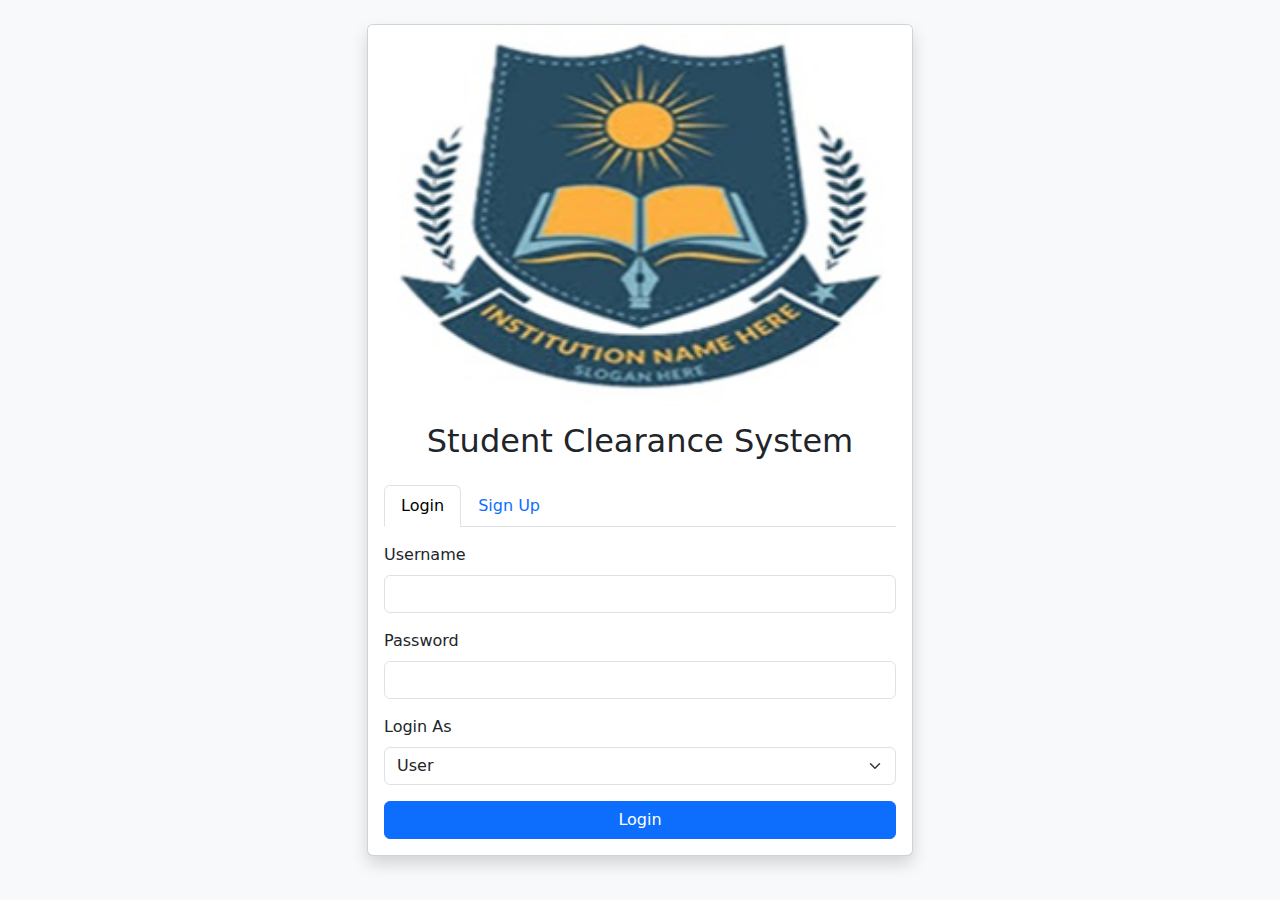
<file: index.html>
<!DOCTYPE html>
<html lang="en">
<head>
    <meta charset="UTF-8">
    <meta name="viewport" content="width=device-width, initial-scale=1.0">
    <title>Student Clearance System - Login</title>
    <link href="https://cdn.jsdelivr.net/npm/bootstrap@5.3.0/dist/css/bootstrap.min.css" rel="stylesheet">
    <link href="css/styles.css" rel="stylesheet">
</head>
<body>
    <div class="container">
        <div class="row justify-content-center align-items-center min-vh-100">
            <div class="col-md-6">
                <div class="card shadow">
                    <img src="image/school-logo.jpeg?height=200&width=200" alt="University Logo" class="card-img-top">
                    <div class="card-body">
                        <h2 class="text-center mb-4">Student Clearance System</h2>
                        <ul class="nav nav-tabs mb-3" id="loginTabs" role="tablist">
                            <li class="nav-item" role="presentation">
                                <button class="nav-link active" id="login-tab" data-bs-toggle="tab" data-bs-target="#login" type="button" role="tab" aria-controls="login" aria-selected="true">Login</button>
                            </li>
                            <li class="nav-item" role="presentation">
                                <button class="nav-link" id="signup-tab" data-bs-toggle="tab" data-bs-target="#signup" type="button" role="tab" aria-controls="signup" aria-selected="false">Sign Up</button>
                            </li>
                        </ul>
                        <div class="tab-content" id="loginTabsContent">
                            <div class="tab-pane fade show active" id="login" role="tabpanel" aria-labelledby="login-tab">
                                <form id="loginForm">
                                    <div class="mb-3">
                                        <label for="username" class="form-label">Username</label>
                                        <input type="text" class="form-control" id="username" required>
                                    </div>
                                    <div class="mb-3">
                                        <label for="password" class="form-label">Password</label>
                                        <input type="password" class="form-control" id="password" required>
                                    </div>
                                    <div class="mb-3">
                                        <label for="userType" class="form-label">Login As</label>
                                        <select class="form-select" id="userType">
                                            <option value="user">User</option>
                                            <option value="admin">Admin</option>
                                        </select>
                                    </div>
                                    <button type="submit" class="btn btn-primary w-100">Login</button>
                                </form>
                            </div>
                            <div class="tab-pane fade" id="signup" role="tabpanel" aria-labelledby="signup-tab">
                                <form id="signupForm">
                                    <div class="mb-3">
                                        <label for="newUsername" class="form-label">Username</label>
                                        <input type="text" class="form-control" id="newUsername" required>
                                    </div>
                                    <div class="mb-3">
                                        <label for="newPassword" class="form-label">Password</label>
                                        <input type="password" class="form-control" id="newPassword" required>
                                    </div>
                                    <div class="mb-3">
                                        <label for="confirmPassword" class="form-label">Confirm Password</label>
                                        <input type="password" class="form-control" id="confirmPassword" required>
                                    </div>
                                    <div class="mb-3">
                                        <label for="email" class="form-label">Email</label>
                                        <input type="email" class="form-control" id="email" required>
                                    </div>
                                    <button type="submit" class="btn btn-success w-100">Sign Up</button>
                                </form>
                            </div>
                        </div>
                    </div>
                </div>
            </div>
        </div>
    </div>

    <script src="https://cdn.jsdelivr.net/npm/bootstrap@5.3.0/dist/js/bootstrap.bundle.min.js"></script>
    <script src="js/main.js"></script>
</body>
</html>
</file>
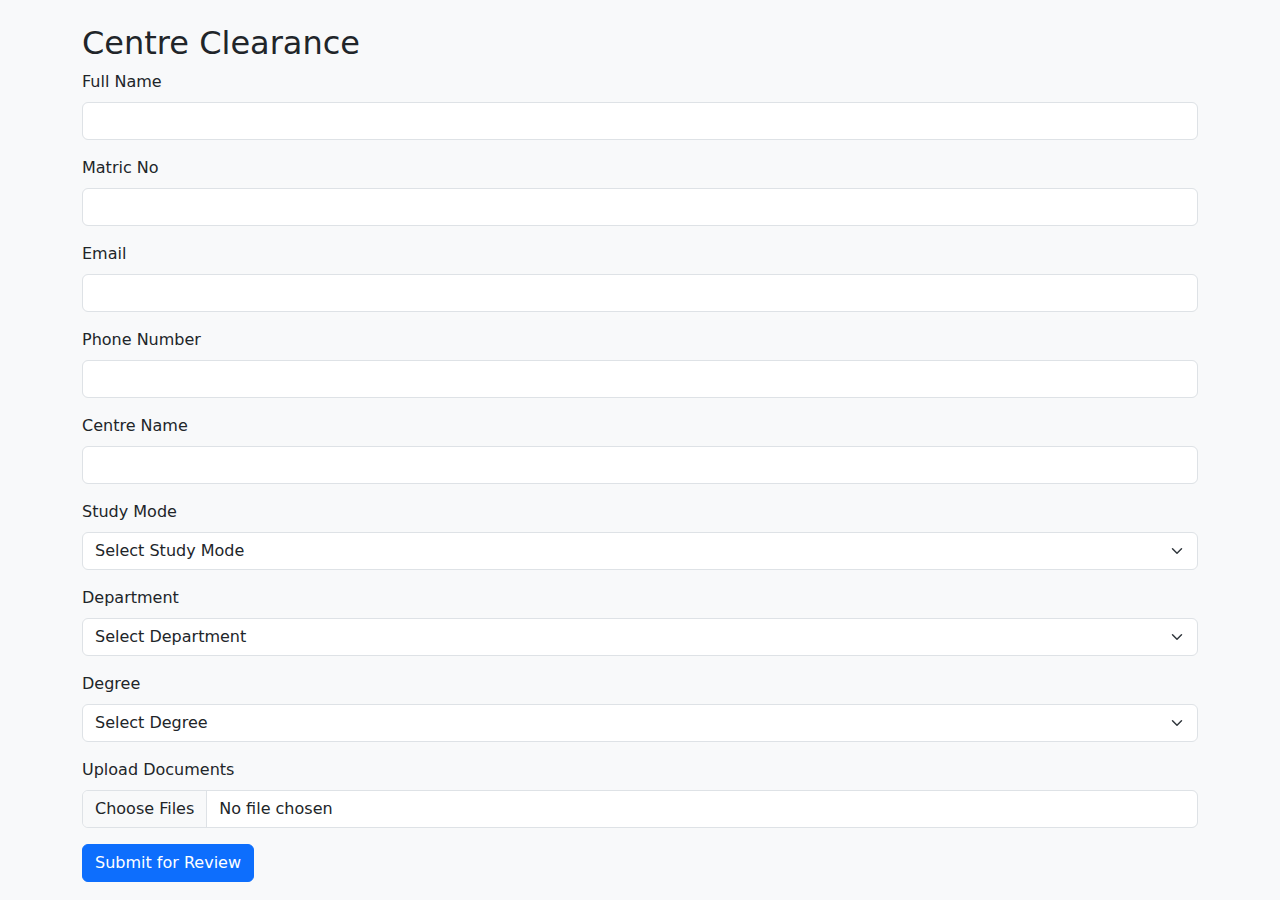
<file: academic-clearance.html>
<!DOCTYPE html>
<html lang="en">
<head>
    <meta charset="UTF-8">
    <meta name="viewport" content="width=device-width, initial-scale=1.0">
    <title>Centre Clearance - Student Clearance System</title>
    <link href="https://cdn.jsdelivr.net/npm/bootstrap@5.3.0/dist/css/bootstrap.min.css" rel="stylesheet">
    <link href="css/styles.css" rel="stylesheet">
</head>
<body>
    <!-- Include the same navbar as in user-dashboard.html -->

    <div class="container mt-4">
        <h2>Centre Clearance</h2>
        <form id="centreClearanceForm">
            <div class="mb-3">
                <label for="fullName" class="form-label">Full Name</label>
                <input type="text" class="form-control" id="fullName" required>
            </div>
            <div class="mb-3">
                <label for="matricNo" class="form-label">Matric No</label>
                <input type="text" class="form-control" id="matricNo" required>
            </div>
            <div class="mb-3">
                <label for="email" class="form-label">Email</label>
                <input type="email" class="form-control" id="email" required>
            </div>
            <div class="mb-3">
                <label for="phoneNumber" class="form-label">Phone Number</label>
                <input type="tel" class="form-control" id="phoneNumber" required>
            </div>
            <div class="mb-3">
                <label for="centreName" class="form-label">Centre Name</label>
                <input type="text" class="form-control" id="centreName" required>
            </div>
            <div class="mb-3">
                <label for="studyMode" class="form-label">Study Mode</label>
                <select class="form-select" id="studyMode" required>
                    <option value="">Select Study Mode</option>
                    <option value="fulltime">Full-time</option>
                    <option value="parttime">Part-time</option>
                </select>
            </div>
            <div class="mb-3">
                <label for="department" class="form-label">Department</label>
                <select class="form-select" id="department" required>
                    <option value="">Select Department</option>
                    <!-- Add department options dynamically using JavaScript -->
                </select>
            </div>
            <div class="mb-3">
                <label for="degree" class="form-label">Degree</label>
                <select class="form-select" id="degree" required>
                    <option value="">Select Degree</option>
                    <option value="bsc">BSc</option>
                    <option value="msc">MSc</option>
                    <option value="phd">PhD</option>
                </select>
            </div>
            <div class="mb-3">
                <label for="documents" class="form-label">Upload Documents</label>
                <input type="file" class="form-control" id="documents" multiple>
            </div>
            <button type="submit" class="btn btn-primary">Submit for Review</button>
        </form>
    </div>

    <script src="https://cdn.jsdelivr.net/npm/bootstrap@5.3.0/dist/js/bootstrap.bundle.min.js"></script>
    <script src="js/main.js"></script>
</body>
</html>
</file>
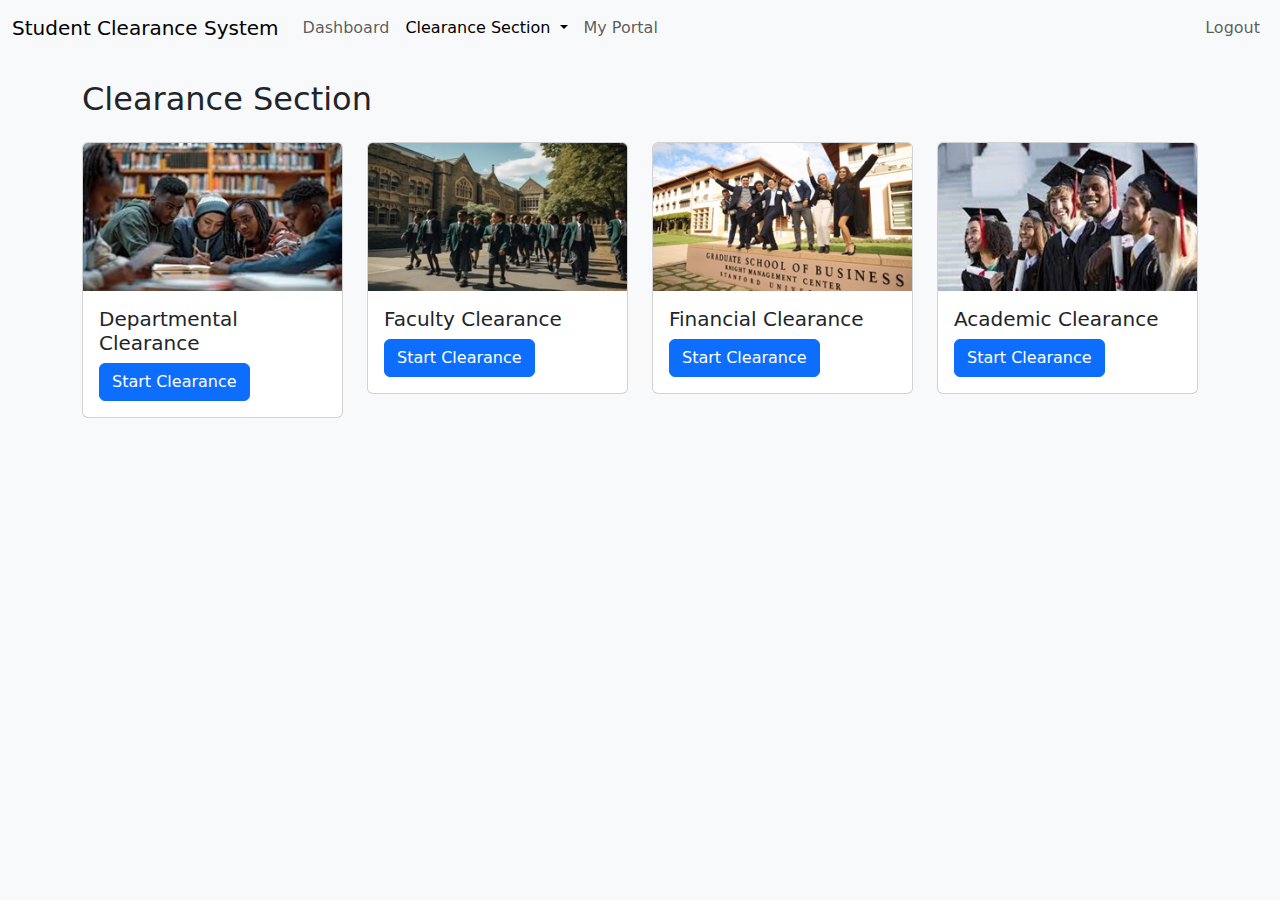
<file: clearance-section.html>
<!DOCTYPE html>
<html lang="en">
<head>
    <meta charset="UTF-8">
    <meta name="viewport" content="width=device-width, initial-scale=1.0">
    <title>Clearance Section - Student Clearance System</title>
    <link href="https://cdn.jsdelivr.net/npm/bootstrap@5.3.0/dist/css/bootstrap.min.css" rel="stylesheet">
    <link href="css/styles.css" rel="stylesheet">
</head>
<body>
    <nav class="navbar navbar-expand-lg navbar-light bg-light">
        <div class="container-fluid">
            <a class="navbar-brand" href="#">Student Clearance System</a>
            <button class="navbar-toggler" type="button" data-bs-toggle="collapse" data-bs-target="#navbarNav" aria-controls="navbarNav" aria-expanded="false" aria-label="Toggle navigation">
                <span class="navbar-toggler-icon"></span>
            </button>
            <div class="collapse navbar-collapse" id="navbarNav">
                <ul class="navbar-nav">
                    <li class="nav-item">
                        <a class="nav-link" href="user-dashboard.html">Dashboard</a>
                    </li>
                    <li class="nav-item dropdown">
                        <a class="nav-link dropdown-toggle active" href="#" id="clearanceDropdown" role="button" data-bs-toggle="dropdown" aria-expanded="false">
                            Clearance Section
                        </a>
                        <ul class="dropdown-menu" aria-labelledby="clearanceDropdown">
                            <li><a class="dropdown-item" href="departmental-clearance.html">Departmental Clearance</a></li>
                            <li><a class="dropdown-item" href="faculty-clearance.html">Faculty Clearance</a></li>
                            <li><a class="dropdown-item" href="financial-clearance.html">Financial Clearance</a></li>
                            <li><a class="dropdown-item" href="academic-clearance.html">Academic Clearance</a></li>
                        </ul>
                    </li>
                    <li class="nav-item">
                        <a class="nav-link" href="my-portal.html">My Portal</a>
                    </li>
                </ul>
                <ul class="navbar-nav ms-auto">
                    <li class="nav-item">
                        <a class="nav-link" href="#" id="logoutBtn">Logout</a>
                    </li>
                </ul>
            </div>
        </div>
    </nav>

    <div class="container mt-4">
        <h2>Clearance Section</h2>
        <div class="row mt-4">
            <div class="col-md-3">
                <div class="card">
                    <img src="image/departmental.jpeg" class="card-img-top" alt="Departmental Clearance">
                    <div class="card-body">
                        <h5 class="card-title">Departmental Clearance</h5>
                        <a href="departmental-clearance.html" class="btn btn-primary">Start Clearance</a>
                    </div>
                </div>
            </div>
            <div class="col-md-3">
                <div class="card">
                    <img src="image/faculty.jpg" class="card-img-top" alt="Faculty Clearance">
                    <div class="card-body">
                        <h5 class="card-title">Faculty Clearance</h5>
                        <a href="faculty-clearance.html" class="btn btn-primary">Start Clearance</a>
                    </div>
                </div>
            </div>
            <div class="col-md-3">
                <div class="card">
                    <img src="image/financial.png" class="card-img-top" alt="Financial Clearance">
                    <div class="card-body">
                        <h5 class="card-title">Financial Clearance</h5>
                        <a href="financial-clearance.html" class="btn btn-primary">Start Clearance</a>
                    </div>
                </div>
            </div>
            <div class="col-md-3">
                <div class="card">
                    <img src="image/academic.jpeg" class="card-img-top" alt="Academic Clearance">
                    <div class="card-body">
                        <h5 class="card-title">Academic Clearance</h5>
                        <a href="academic-clearance.html" class="btn btn-primary">Start Clearance</a>
                    </div>
                </div>
            </div>
        </div>
    </div>

    <script src="https://cdn.jsdelivr.net/npm/bootstrap@5.3.0/dist/js/bootstrap.bundle.min.js"></script>
    <script src="js/main.js"></script>
</body>
</html>
</file>
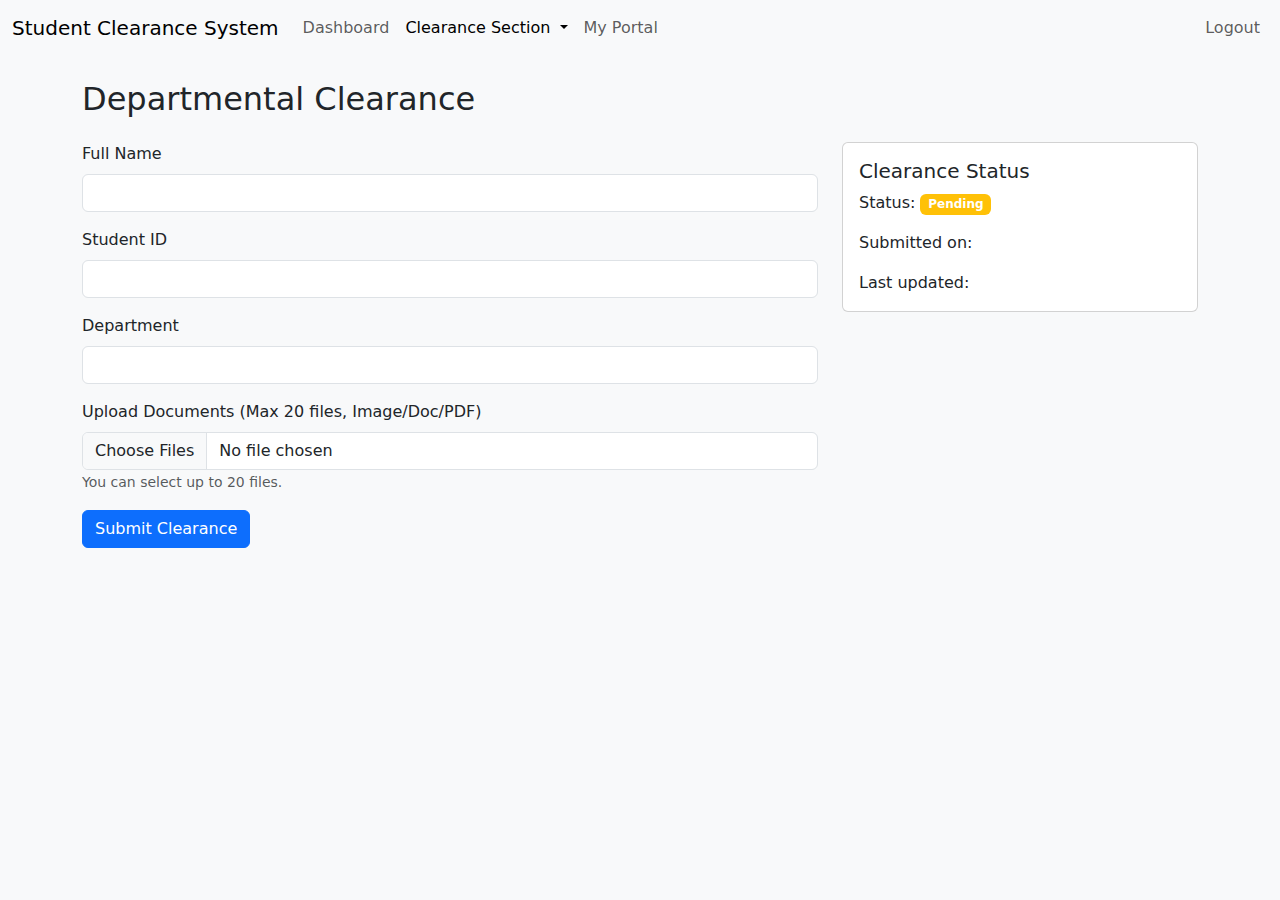
<file: departmental-clearance.html>
<!DOCTYPE html>
<html lang="en">
<head>
    <meta charset="UTF-8">
    <meta name="viewport" content="width=device-width, initial-scale=1.0">
    <title>Departmental Clearance - Student Clearance System</title>
    <link href="https://cdn.jsdelivr.net/npm/bootstrap@5.3.0/dist/css/bootstrap.min.css" rel="stylesheet">
    <link href="css/styles.css" rel="stylesheet">
</head>
<body>
    <nav class="navbar navbar-expand-lg navbar-light bg-light">
        <div class="container-fluid">
            <a class="navbar-brand" href="#">Student Clearance System</a>
            <button class="navbar-toggler" type="button" data-bs-toggle="collapse" data-bs-target="#navbarNav" aria-controls="navbarNav" aria-expanded="false" aria-label="Toggle navigation">
                <span class="navbar-toggler-icon"></span>
            </button>
            <div class="collapse navbar-collapse" id="navbarNav">
                <ul class="navbar-nav">
                    <li class="nav-item">
                        <a class="nav-link" href="user-dashboard.html">Dashboard</a>
                    </li>
                    <li class="nav-item dropdown">
                        <a class="nav-link dropdown-toggle active" href="#" id="clearanceDropdown" role="button" data-bs-toggle="dropdown" aria-expanded="false">
                            Clearance Section
                        </a>
                        <ul class="dropdown-menu" aria-labelledby="clearanceDropdown">
                            <li><a class="dropdown-item active" href="departmental-clearance.html">Departmental Clearance</a></li>
                            <li><a class="dropdown-item" href="faculty-clearance.html">Faculty Clearance</a></li>
                            <li><a class="dropdown-item" href="financial-clearance.html">Financial Clearance</a></li>
                            <li><a class="dropdown-item" href="academic-clearance.html">Academic Clearance</a></li>
                        </ul>
                    </li>
                    <li class="nav-item">
                        <a class="nav-link" href="my-portal.html">My Portal</a>
                    </li>
                </ul>
                <ul class="navbar-nav ms-auto">
                    <li class="nav-item">
                        <a class="nav-link" href="#" id="logoutBtn">Logout</a>
                    </li>
                </ul>
            </div>
        </div>
    </nav>

    <div class="container mt-4">
        <h2>Departmental Clearance</h2>
        <div class="row mt-4">
            <div class="col-md-8">
                <form id="departmentalClearanceForm">
                    <div class="mb-3">
                        <label for="studentName" class="form-label">Full Name</label>
                        <input type="text" class="form-control" id="studentName" required>
                    </div>
                    <div class="mb-3">
                        <label for="studentId" class="form-label">Student ID</label>
                        <input type="text" class="form-control" id="studentId" required>
                    </div>
                    <div class="mb-3">
                        <label for="department" class="form-label">Department</label>
                        <input type="text" class="form-control" id="department" required>
                    </div>
                    <div class="mb-3">
                        <label for="clearanceFiles" class="form-label">Upload Documents (Max 20 files, Image/Doc/PDF)</label>
                        <input type="file" class="form-control" id="clearanceFiles" multiple accept=".jpg,.jpeg,.png,.doc,.docx,.pdf" required>
                        <small class="form-text text-muted">You can select up to 20 files.</small>
                    </div>
                    <div id="fileList" class="mb-3"></div>
                    <div id="fileSpecifications" class="mb-3"></div>
                    <button type="submit" class="btn btn-primary">Submit Clearance</button>
                </form>
            </div>
            <div class="col-md-4">
                <div class="card">
                    <div class="card-body">
                        <h5 class="card-title">Clearance Status</h5>
                        <p class="card-text">Status: <span id="clearanceStatus" class="badge bg-warning">Pending</span></p>
                        <p class="card-text">Submitted on: <span id="submissionDate"></span></p>
                        <p class="card-text">Last updated: <span id="lastUpdated"></span></p>
                    </div>
                </div>
            </div>
        </div>
    </div>

    <script src="https://cdn.jsdelivr.net/npm/bootstrap@5.3.0/dist/js/bootstrap.bundle.min.js"></script>
    <script src="js/main.js"></script>
    <script>
        document.addEventListener('DOMContentLoaded', function() {
            const clearanceFiles = document.getElementById('clearanceFiles');
            const fileList = document.getElementById('fileList');
            const fileSpecifications = document.getElementById('fileSpecifications');
            const departmentalClearanceForm = document.getElementById('departmentalClearanceForm');

            clearanceFiles.addEventListener('change', function() {
                if (this.files.length > 20) {
                    alert('You can only upload a maximum of 20 files.');
                    this.value = '';
                    fileList.innerHTML = '';
                    fileSpecifications.innerHTML = '';
                    return;
                }

                fileList.innerHTML = '';
                fileSpecifications.innerHTML = '';
                for (let i = 0; i < this.files.length; i++) {
                    const file = this.files[i];
                    const li = document.createElement('li');
                    li.textContent = file.name;
                    fileList.appendChild(li);

                    const specDiv = document.createElement('div');
                    specDiv.innerHTML = `
                        <label for="spec-${i}" class="form-label">Specify document type for ${file.name}</label>
                        <input type="text" class="form-control" id="spec-${i}" required>
                    `;
                    fileSpecifications.appendChild(specDiv);
                }
            });

            departmentalClearanceForm.addEventListener('submit', function(e) {
                e.preventDefault();
                // Here you would typically send the form data to your server
                // For this example, we'll just show an alert and update the status
                alert('Clearance submitted successfully!');
                document.getElementById('clearanceStatus').textContent = 'Submitted';
                document.getElementById('clearanceStatus').className = 'badge bg-info';
                document.getElementById('submissionDate').textContent = new Date().toLocaleString();
                document.getElementById('lastUpdated').textContent = new Date().toLocaleString();
            });
        });
    </script>
</body>
</html>
</file>
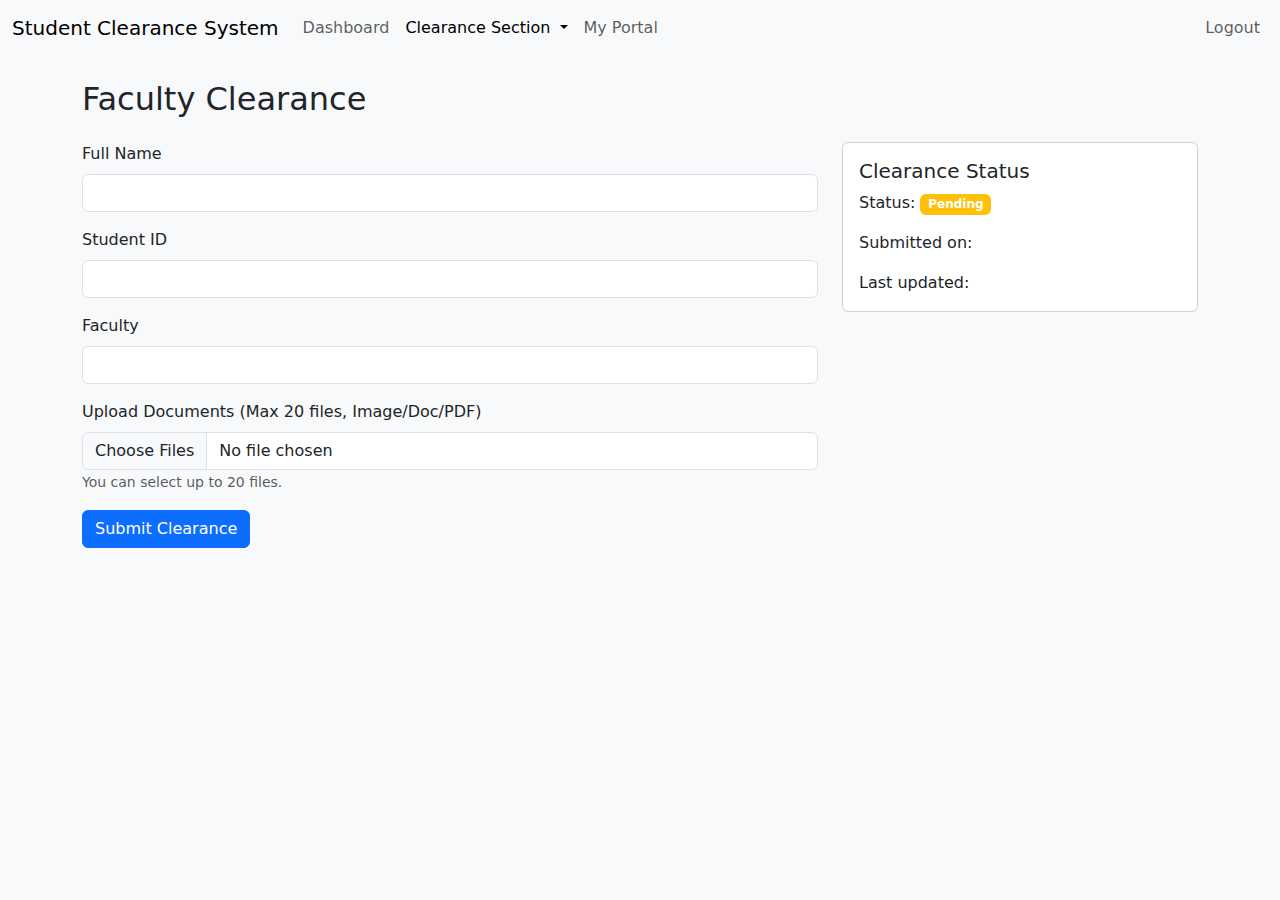
<file: faculty-clearance.html>
<!DOCTYPE html>
<html lang="en">
<head>
    <meta charset="UTF-8">
    <meta name="viewport" content="width=device-width, initial-scale=1.0">
    <title>Faculty Clearance - Student Clearance System</title>
    <link href="https://cdn.jsdelivr.net/npm/bootstrap@5.3.0/dist/css/bootstrap.min.css" rel="stylesheet">
    <link href="css/styles.css" rel="stylesheet">
</head>
<body>
    <nav class="navbar navbar-expand-lg navbar-light bg-light">
        <div class="container-fluid">
            <a class="navbar-brand" href="#">Student Clearance System</a>
            <button class="navbar-toggler" type="button" data-bs-toggle="collapse" data-bs-target="#navbarNav" aria-controls="navbarNav" aria-expanded="false" aria-label="Toggle navigation">
                <span class="navbar-toggler-icon"></span>
            </button>
            <div class="collapse navbar-collapse" id="navbarNav">
                <ul class="navbar-nav">
                    <li class="nav-item">
                        <a class="nav-link" href="user-dashboard.html">Dashboard</a>
                    </li>
                    <li class="nav-item dropdown">
                        <a class="nav-link dropdown-toggle active" href="#" id="clearanceDropdown" role="button" data-bs-toggle="dropdown" aria-expanded="false">
                            Clearance Section
                        </a>
                        <ul class="dropdown-menu" aria-labelledby="clearanceDropdown">
                            <li><a class="dropdown-item" href="departmental-clearance.html">Departmental Clearance</a></li>
                            <li><a class="dropdown-item active" href="faculty-clearance.html">Faculty Clearance</a></li>
                            <li><a class="dropdown-item" href="financial-clearance.html">Financial Clearance</a></li>
                            <li><a class="dropdown-item" href="academic-clearance.html">Academic Clearance</a></li>
                        </ul>
                    </li>
                    <li class="nav-item">
                        <a class="nav-link" href="my-portal.html">My Portal</a>
                    </li>
                </ul>
                <ul class="navbar-nav ms-auto">
                    <li class="nav-item">
                        <a class="nav-link" href="#" id="logoutBtn">Logout</a>
                    </li>
                </ul>
            </div>
        </div>
    </nav>

    <div class="container mt-4">
        <h2>Faculty Clearance</h2>
        <div class="row mt-4">
            <div class="col-md-8">
                <form id="facultyClearanceForm">
                    <div class="mb-3">
                        <label for="studentName" class="form-label">Full Name</label>
                        <input type="text" class="form-control" id="studentName" required>
                    </div>
                    <div class="mb-3">
                        <label for="studentId" class="form-label">Student ID</label>
                        <input type="text" class="form-control" id="studentId" required>
                    </div>
                    <div class="mb-3">
                        <label for="faculty" class="form-label">Faculty</label>
                        <input type="text" class="form-control" id="faculty" required>
                    </div>
                    <div class="mb-3">
                        <label for="clearanceFiles" class="form-label">Upload Documents (Max 20 files, Image/Doc/PDF)</label>
                        <input type="file" class="form-control" id="clearanceFiles" multiple accept=".jpg,.jpeg,.png,.doc,.docx,.pdf" required>
                        <small class="form-text text-muted">You can select up to 20 files.</small>
                    </div>
                    <div id="fileList" class="mb-3"></div>
                    <div id="fileSpecifications" class="mb-3"></div>
                    <button type="submit" class="btn btn-primary">Submit Clearance</button>
                </form>
            </div>
            <div class="col-md-4">
                <div class="card">
                    <div class="card-body">
                        <h5 class="card-title">Clearance Status</h5>
                        <p class="card-text">Status: <span id="clearanceStatus" class="badge bg-warning">Pending</span></p>
                        <p class="card-text">Submitted on: <span id="submissionDate"></span></p>
                        <p class="card-text">Last updated: <span id="lastUpdated"></span></p>
                    </div>
                </div>
            </div>
        </div>
    </div>

    <script src="https://cdn.jsdelivr.net/npm/bootstrap@5.3.0/dist/js/bootstrap.bundle.min.js"></script>
    <script src="js/main.js"></script>
    <script>
        document.addEventListener('DOMContentLoaded', function() {
            const clearanceFiles = document.getElementById('clearanceFiles');
            const fileList = document.getElementById('fileList');
            const fileSpecifications = document.getElementById('fileSpecifications');
            const facultyClearanceForm = document.getElementById('facultyClearanceForm');

            clearanceFiles.addEventListener('change', function() {
                if (this.files.length > 20) {
                    alert('You can only upload a maximum of 20 files.');
                    this.value = '';
                    fileList.innerHTML = '';
                    fileSpecifications.innerHTML = '';
                    return;
                }

                fileList.innerHTML = '';
                fileSpecifications.innerHTML = '';
                for (let i = 0; i < this.files.length; i++) {
                    const file = this.files[i];
                    const li = document.createElement('li');
                    li.textContent = file.name;
                    fileList.appendChild(li);

                    const specDiv = document.createElement('div');
                    specDiv.innerHTML = `
                        <label for="spec-${i}" class="form-label">Specify document type for ${file.name}</label>
                        <input type="text" class="form-control" id="spec-${i}" required>
                    `;
                    fileSpecifications.appendChild(specDiv);
                }
            });

            facultyClearanceForm.addEventListener('submit', function(e) {
                e.preventDefault();
                // Here you would typically send the form data to your server
                // For this example, we'll just show an alert and update the status
                alert('Clearance submitted successfully!');
                document.getElementById('clearanceStatus').textContent = 'Submitted';
                document.getElementById('clearanceStatus').className = 'badge bg-info';
                document.getElementById('submissionDate').textContent = new Date().toLocaleString();
                document.getElementById('lastUpdated').textContent = new Date().toLocaleString();
            });
        });
    </script>
</body>
</html>
</file>
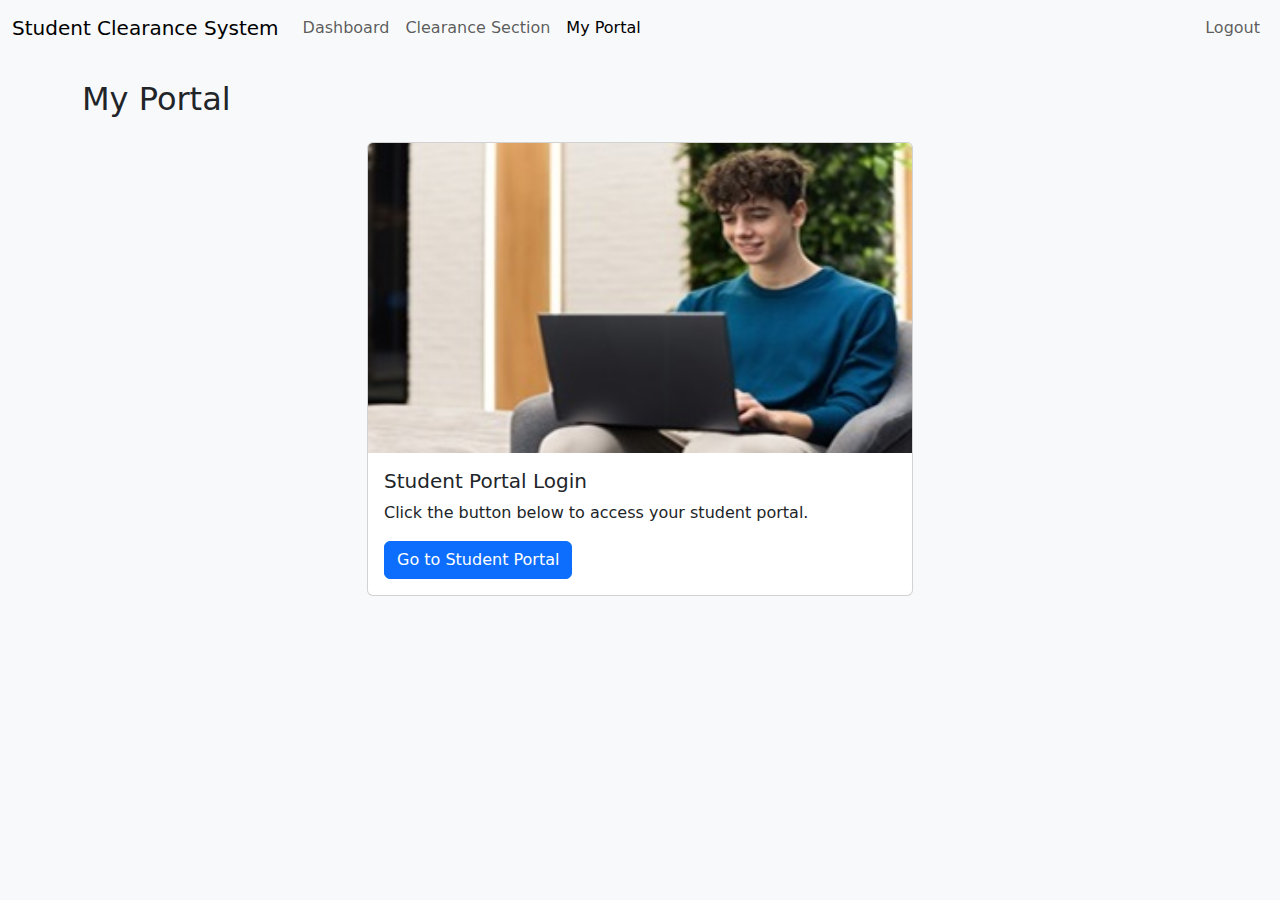
<file: my-portal.html>
<!DOCTYPE html>
<html lang="en">
<head>
    <meta charset="UTF-8">
    <meta name="viewport" content="width=device-width, initial-scale=1.0">
    <title>My Portal - Student Clearance System</title>
    <link href="https://cdn.jsdelivr.net/npm/bootstrap@5.3.0/dist/css/bootstrap.min.css" rel="stylesheet">
    <link href="css/styles.css" rel="stylesheet">
</head>
<body>
    <nav class="navbar navbar-expand-lg navbar-light bg-light">
        <div class="container-fluid">
            <a class="navbar-brand" href="#">Student Clearance System</a>
            <button class="navbar-toggler" type="button" data-bs-toggle="collapse" data-bs-target="#navbarNav" aria-controls="navbarNav" aria-expanded="false" aria-label="Toggle navigation">
                <span class="navbar-toggler-icon"></span>
            </button>
            <div class="collapse navbar-collapse" id="navbarNav">
                <ul class="navbar-nav">
                    <li class="nav-item">
                        <a class="nav-link" href="user-dashboard.html">Dashboard</a>
                    </li>
                    <li class="nav-item">
                        <a class="nav-link" href="clearance-section.html">Clearance Section</a>
                    </li>
                    <li class="nav-item">
                        <a class="nav-link active" aria-current="page" href="#">My Portal</a>
                    </li>
                </ul>
                <ul class="navbar-nav ms-auto">
                    <li class="nav-item">
                        <a class="nav-link" href="#" id="logoutBtn">Logout</a>
                    </li>
                </ul>
            </div>
        </div>
    </nav>

    <div class="container mt-4">
        <h2>My Portal</h2>
        <div class="row mt-4">
            <div class="col-md-6 offset-md-3">
                <div class="card">
                    <img src="image/my-portal.jpg" class="card-img-top" alt="Student Portal">
                    <div class="card-body">
                        <h5 class="card-title">Student Portal Login</h5>
                        <p class="card-text">Click the button below to access your student portal.</p>
                        <a href="#" class="btn btn-primary" id="portalLoginBtn">Go to Student Portal</a>
                    </div>
                </div>
            </div>
        </div>
    </div>

    <script src="https://cdn.jsdelivr.net/npm/bootstrap@5.3.0/dist/js/bootstrap.bundle.min.js"></script>
    <script src="js/main.js"></script>
    <script>
        document.addEventListener('DOMContentLoaded', function() {
            const portalLoginBtn = document.getElementById('portalLoginBtn');

            portalLoginBtn.addEventListener('click', function(e) {
                e.preventDefault();
                // Here you would typically redirect to the actual student portal
                // For this example, we'll just show an alert
                alert('Redirecting to Student Portal Login...');
                // window.location.href = 'https://student-portal-url.com';
            });
        });
    </script>
</body>
</html>
</file>
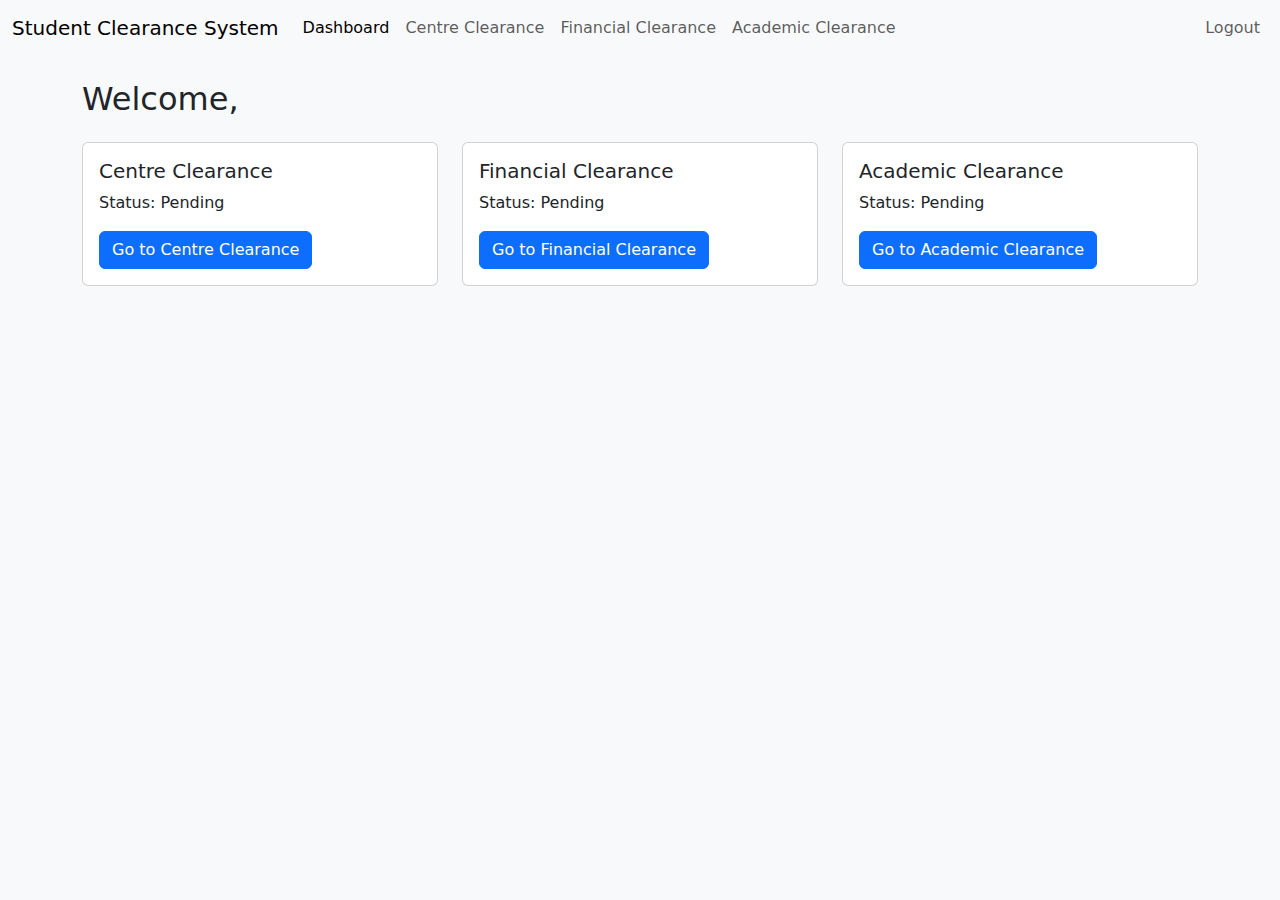
<file: user-dashboard.html>
<!DOCTYPE html>
<html lang="en">
<head>
    <meta charset="UTF-8">
    <meta name="viewport" content="width=device-width, initial-scale=1.0">
    <title>User Dashboard - Student Clearance System</title>
    <link href="https://cdn.jsdelivr.net/npm/bootstrap@5.3.0/dist/css/bootstrap.min.css" rel="stylesheet">
    <link href="css/styles.css" rel="stylesheet">
</head>
<body>
    <nav class="navbar navbar-expand-lg navbar-light bg-light">
        <div class="container-fluid">
            <a class="navbar-brand" href="#">Student Clearance System</a>
            <button class="navbar-toggler" type="button" data-bs-toggle="collapse" data-bs-target="#navbarNav" aria-controls="navbarNav" aria-expanded="false" aria-label="Toggle navigation">
                <span class="navbar-toggler-icon"></span>
            </button>
            <div class="collapse navbar-collapse" id="navbarNav">
                <ul class="navbar-nav">
                    <li class="nav-item">
                        <a class="nav-link active" aria-current="page" href="#">Dashboard</a>
                    </li>
                    <li class="nav-item">
                        <a class="nav-link" href="centre-clearance.html">Centre Clearance</a>
                    </li>
                    <li class="nav-item">
                        <a class="nav-link" href="financial-clearance.html">Financial Clearance</a>
                    </li>
                    <li class="nav-item">
                        <a class="nav-link" href="academic-clearance.html">Academic Clearance</a>
                    </li>
                </ul>
                <ul class="navbar-nav ms-auto">
                    <li class="nav-item">
                        <a class="nav-link" href="#" id="logoutBtn">Logout</a>
                    </li>
                </ul>
            </div>
        </div>
    </nav>

    <div class="container mt-4">
        <h2>Welcome, <span id="studentName"></span></h2>
        <div class="row mt-4">
            <div class="col-md-4">
                <div class="card">
                    <div class="card-body">
                        <h5 class="card-title">Centre Clearance</h5>
                        <p class="card-text">Status: <span id="centreClearanceStatus">Pending</span></p>
                        <a href="centre-clearance.html" class="btn btn-primary">Go to Centre Clearance</a>
                    </div>
                </div>
            </div>
            <div class="col-md-4">
                <div class="card">
                    <div class="card-body">
                        <h5 class="card-title">Financial Clearance</h5>
                        <p class="card-text">Status: <span id="financialClearanceStatus">Pending</span></p>
                        <a href="financial-clearance.html" class="btn btn-primary">Go to Financial Clearance</a>
                    </div>
                </div>
            </div>
            <div class="col-md-4">
                <div class="card">
                    <div class="card-body">
                        <h5 class="card-title">Academic Clearance</h5>
                        <p class="card-text">Status: <span id="academicClearanceStatus">Pending</span></p>
                        <a href="academic-clearance.html" class="btn btn-primary">Go to Academic Clearance</a>
                    </div>
                </div>
            </div>
        </div>
    </div>

    <script src="https://cdn.jsdelivr.net/npm/bootstrap@5.3.0/dist/js/bootstrap.bundle.min.js"></script>
    <script src="js/main.js"></script>
</body>
</html>
</file>
<file: css/styles.css>
body {
    background-color: #f8f9fa;
}

.card {
    margin-bottom: 20px;
}

.navbar {
    margin-bottom: 20px;
}
</file>
